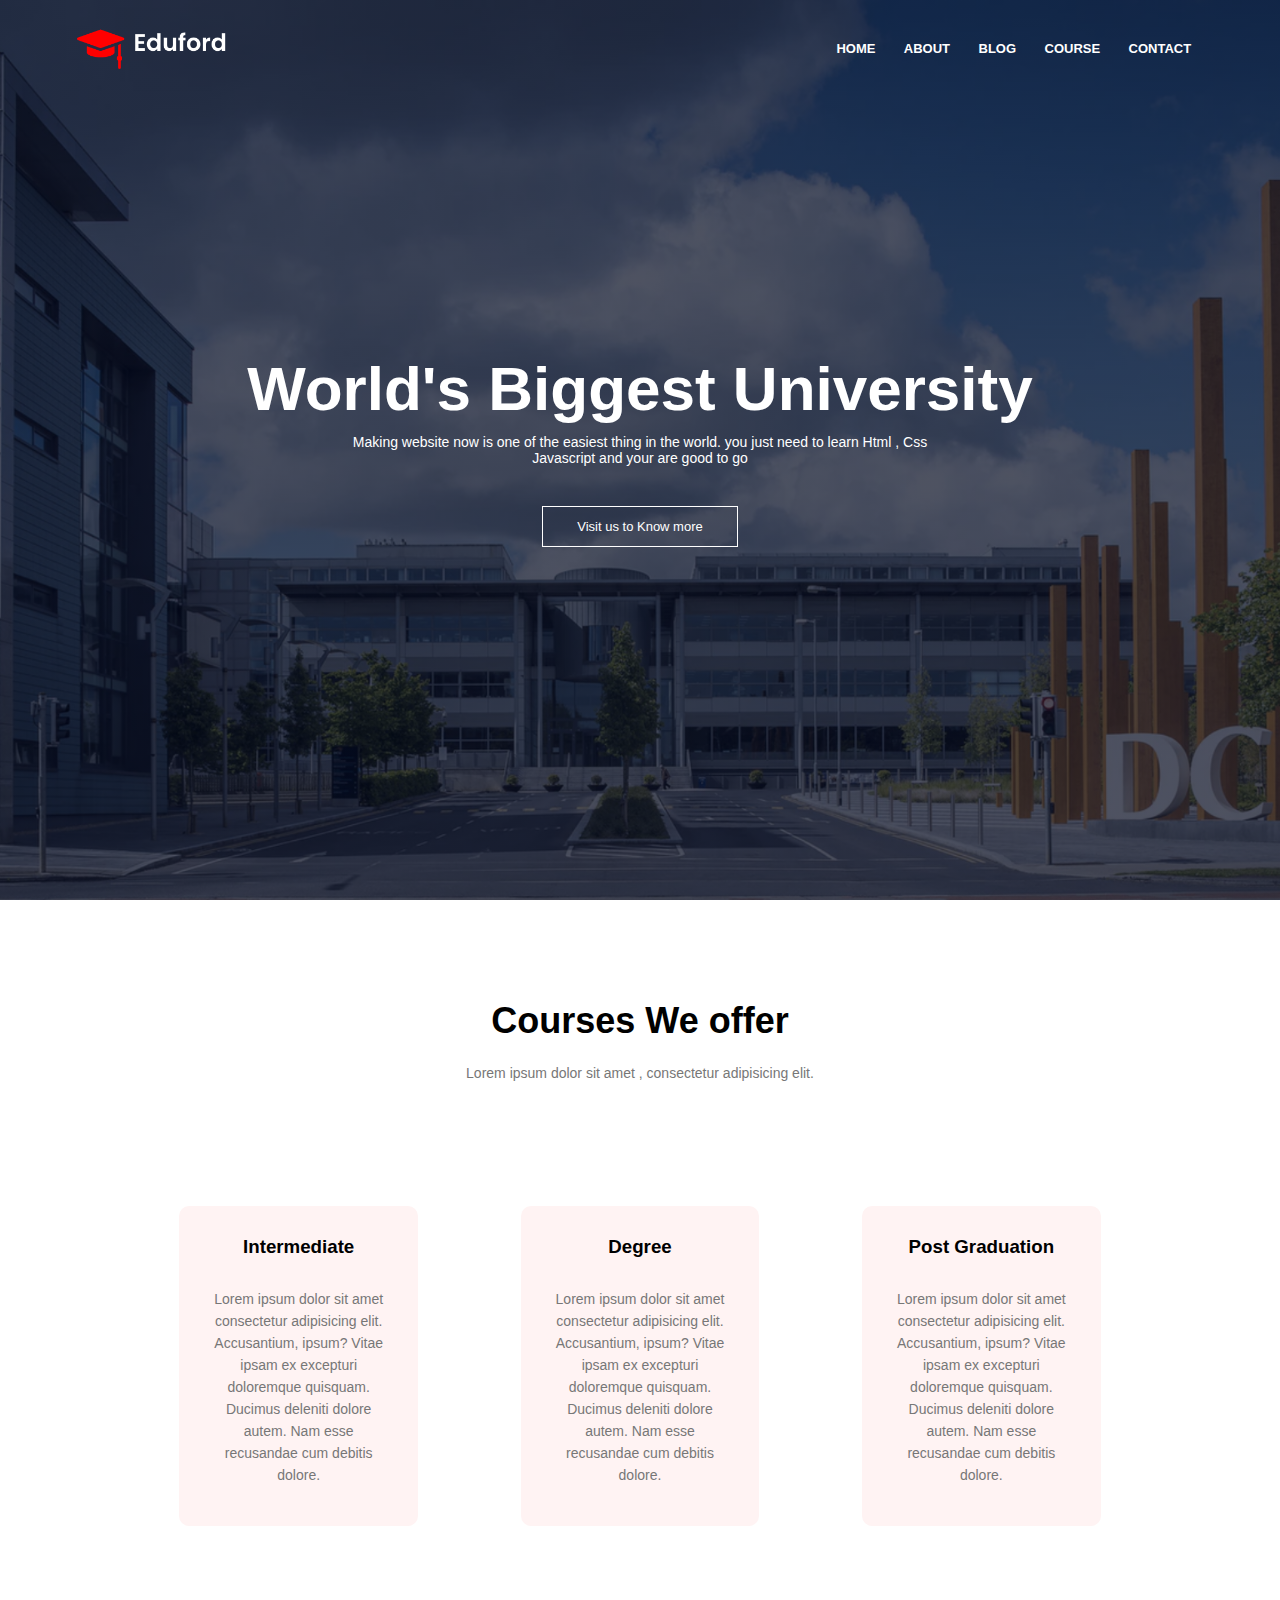
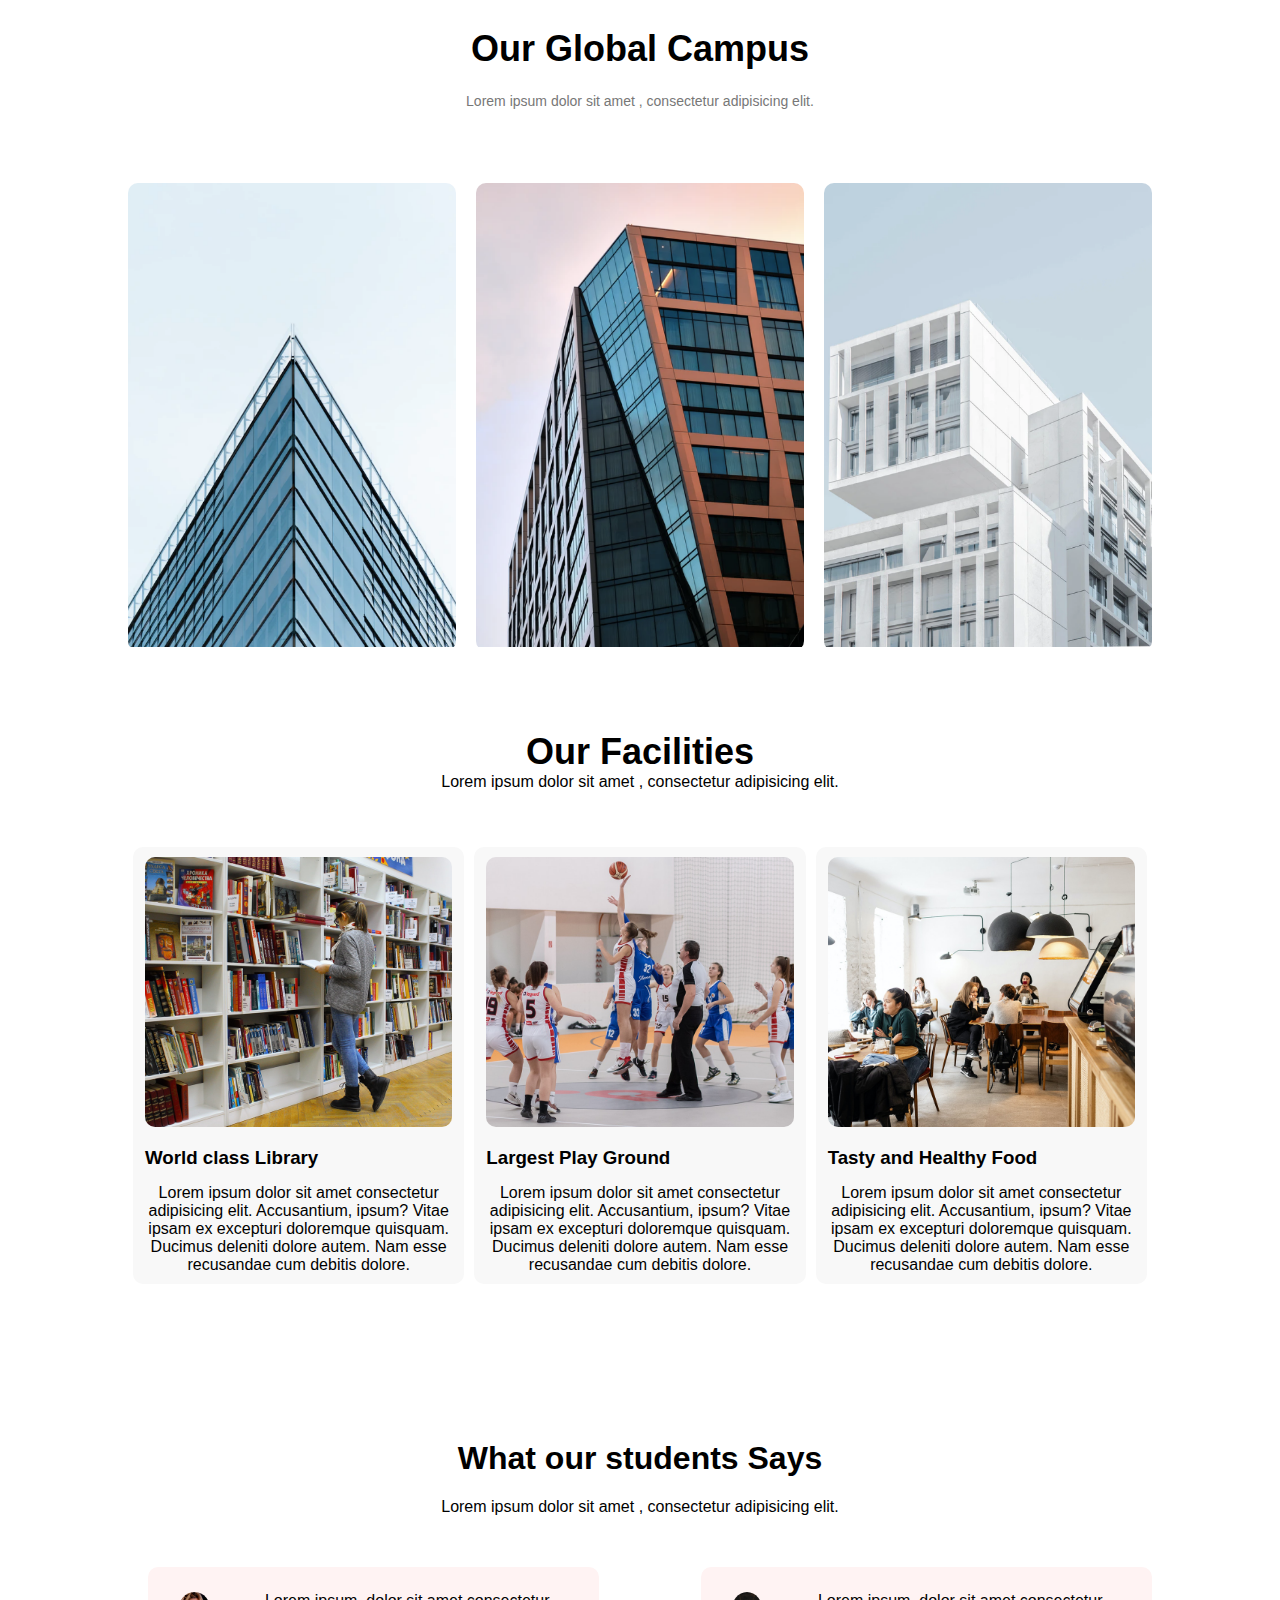
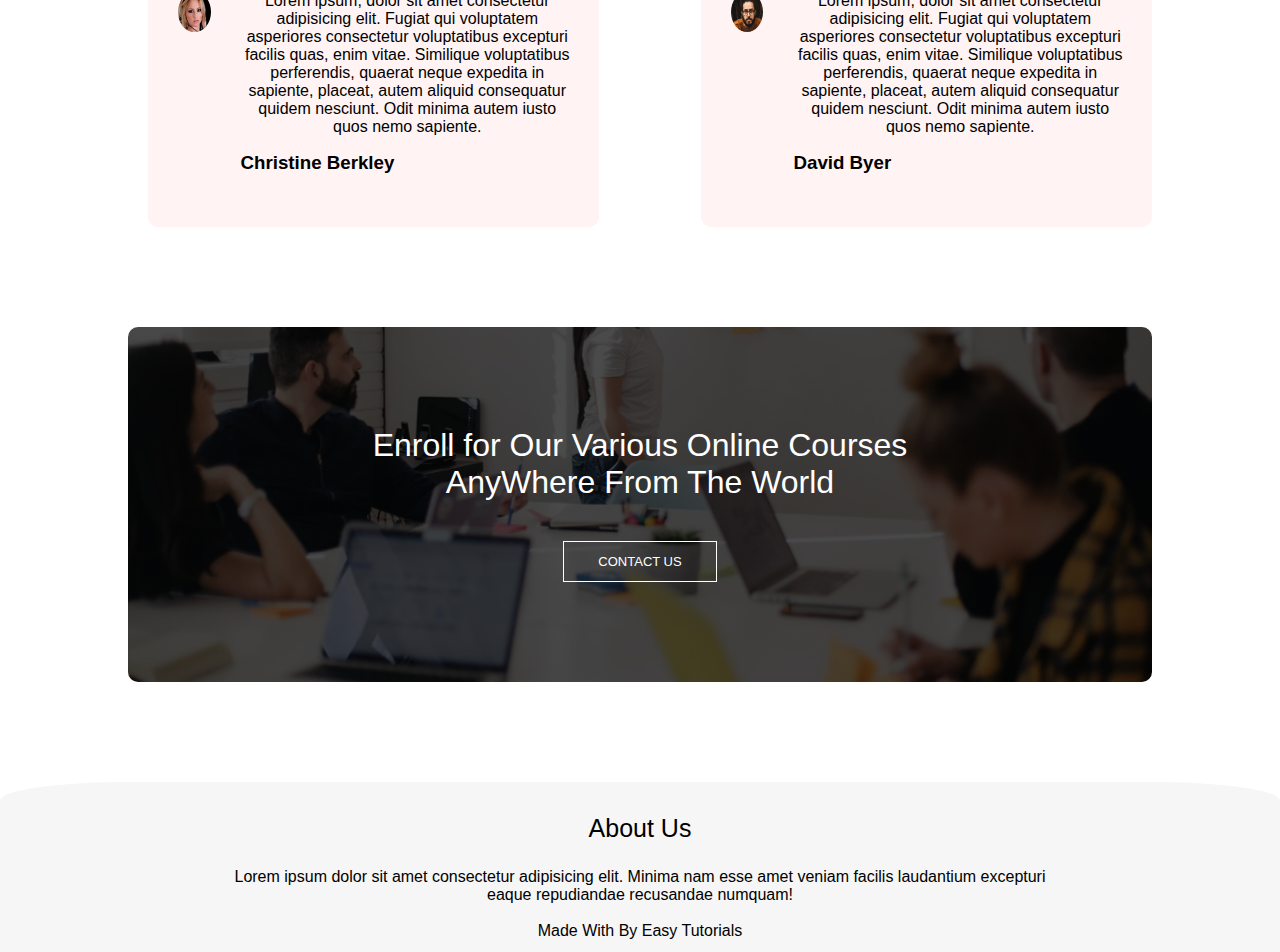
<file: index.html>
<!DOCTYPE html>
<html lang="en">

<head>
    <meta charset="UTF-8" />
    <meta name="viewport" content="width=device-width, initial-scale=1.0" />
    <title>home page</title>
    <link rel="stylesheet" href="style.css" />

    <!-- Google Fonts -->
    <link rel="preconnect" href="https://fonts.googleapis.com" />
    <link rel="preconnect" href="https://fonts.gstatic.com" crossorigin />
    <link rel="preconnect" href="https://fonts.googleapis.com" />
    <link rel="preconnect" href="https://fonts.gstatic.com" crossorigin />

    <!-- font awesome -->


    <link rel="stylesheet" href="https://cdnjs.cloudflare.com/ajax/libs/font-awesome/6.5.1/css/all.min.css" integrity="sha512-DTOQO9RWCH3ppGqcWaEA1BIZOC6xxalwEsw9c2QQeAIftl+Vegovlnee1c9QX4TctnWMn13TZye+giMm8e2LwA==" crossorigin="anonymous" referrerpolicy="no-referrer" />
</head>

<body>

    <!-- ------- Header ------- -->
    <section class="header">
        <nav>
            <a href="index.html"><img src="./images/logo.png" alt="logo" /></a>
            <div class="nav-links" id="navlinks">
                <i class="fa fa-times" onclick="hideMenu();"></i>

                <ul>
                    <li><a href="index.html" >HOME</a></li>
                    <li><a href="index2.html">ABOUT</a></li>
                    <li><a href="#blog">BLOG</a></li>
                    <li><a href="#course">COURSE</a></li>
                    <li><a href="#contact">CONTACT</a></li>
                </ul>
            </div>
            <i class="fa fa-bars" onclick="showMenu();"></i>
        </nav>

        <div class="text-box">
            <h1>World's Biggest University</h1>
            <p>
                Making website now is one of the easiest thing in the world.
                you just
                need to learn Html , Css <br />
                Javascript and your are good to go
            </p>
            <a href="index.html" class="hero-btn">Visit us to Know more</a>
        </div>
    </section>

    <!-- ------- COURSE ------- -->

    <section class="course" id="home">

        <h1>Courses We offer</h1>
        <p>Lorem ipsum dolor sit amet , consectetur adipisicing elit.</p>

        <div class="row">
            <div class="course-col">
                <h3>Intermediate</h3>
                <p>Lorem ipsum dolor sit amet consectetur adipisicing elit. Accusantium, ipsum? Vitae ipsam ex excepturi
                    doloremque quisquam. Ducimus deleniti dolore autem. Nam esse recusandae cum debitis dolore.</p>
            </div>
            <div class="course-col">
                <h3>Degree</h3>
                <p>Lorem ipsum dolor sit amet consectetur adipisicing elit. Accusantium, ipsum? Vitae ipsam ex excepturi
                    doloremque quisquam. Ducimus deleniti dolore autem. Nam esse recusandae cum debitis dolore.</p>
            </div>
            <div class="course-col">
                <h3>Post Graduation</h3>
                <p>Lorem ipsum dolor sit amet consectetur adipisicing elit. Accusantium, ipsum? Vitae ipsam ex excepturi
                    doloremque quisquam. Ducimus deleniti dolore autem. Nam esse recusandae cum debitis dolore.</p>
            </div>
        </div>

    </section>

    <!-- ------- Campus ------- -->

    <section class="campus" id="about">
        <h1>Our Global Campus</h1>
        <p>Lorem ipsum dolor sit amet , consectetur adipisicing elit.</p>

        <div class="row">
            <div class="campus-col">
                <img src="./images/london.png" alt="london">
                <div class="layer">
                    <h3>LONDON</h3>
                </div>

            </div>
            <div class="campus-col">
                <img src="./images/newyork.png" alt="london">
                <div class="layer">
                    <h3>NEW YORK</h3>
                </div>
            </div>
            <div class="campus-col">
                <img src="./images/washington.png" alt="london">
                <div class="layer">
                    <h3>WASHINGTON</h3>
                </div>
            </div>

        </div>

    </section>

    <!-- ------- facilities ------- -->

    <section class="facilities" id="blog">
        <h1>Our Facilities</h1>
        <span>Lorem ipsum dolor sit amet , consectetur adipisicing elit.</span>

        <div class="row">
            <div class="facilities-col box1 ">
                <img src="./images/library.png">
                <h3>World class Library</h3>
                <p>Lorem ipsum dolor sit amet consectetur adipisicing elit. Accusantium, ipsum? Vitae ipsam ex excepturi
                    doloremque quisquam. Ducimus deleniti dolore autem. Nam esse recusandae cum debitis dolore.</p>


            </div>
            <div class="facilities-col box2">
                <img src="./images/basketball.png">
                <h3>Largest Play Ground</h3>
                <p>Lorem ipsum dolor sit amet consectetur adipisicing elit. Accusantium, ipsum? Vitae ipsam ex excepturi
                    doloremque quisquam. Ducimus deleniti dolore autem. Nam esse recusandae cum debitis dolore.</p>


            </div>
            <div class="facilities-col box">
                <img src="./images/cafeteria.png">
                <h3>Tasty and Healthy Food</h3>
                <p>Lorem ipsum dolor sit amet consectetur adipisicing elit. Accusantium, ipsum? Vitae ipsam ex excepturi
                    doloremque quisquam. Ducimus deleniti dolore autem. Nam esse recusandae cum debitis dolore.</p>


            </div>
        </div>
    </section>

    <!-- ------- testimonials ------- -->

    <section class="testimonials" >
        <h1>What our students Says</h1>
        <span>Lorem ipsum dolor sit amet , consectetur adipisicing elit.</span>

        <div class="row">
            <div class="testimonial-col">
               
                    <img src="./images/user1.jpg">

                                <div>


                    <p>Lorem ipsum, dolor sit amet consectetur adipisicing elit. Fugiat qui voluptatem asperiores
                        consectetur voluptatibus excepturi facilis quas, enim vitae. Similique voluptatibus perferendis,
                        quaerat neque expedita in sapiente, placeat, autem aliquid consequatur quidem nesciunt. Odit
                        minima autem iusto quos nemo sapiente.
                    </p>

                                <h3>Christine Berkley</h3>
                                <i class="fa-solid fa-star" style="color: #ffd500;"></i>
                                <i class="fa-solid fa-star" style="color: #ffd500;"></i>
                                <i class="fa-solid fa-star" style="color: #ffd500;"></i>
                                <i class="fa-solid fa-star" style="color: #ffd500;"></i>
                                <i class="fa-regular fa-star" style="color: #ffd500;"></i>
                            </div>
                        </div>

                        <div class="testimonial-col">
                          
                                <img src="./images/user2.jpg">

                                        <div>
                    <p> Lorem ipsum, dolor sit amet consectetur adipisicing elit. Fugiat qui voluptatem asperiores
                        consectetur voluptatibus excepturi facilis quas, enim vitae. Similique voluptatibus perferendis,
                        quaerat neque expedita in sapiente, placeat, autem aliquid consequatur quidem nesciunt. Odit
                        minima autem iusto quos nemo sapiente.</p>
                    <h3>David Byer</h3>
                    <i class="fa-solid fa-star" style="color: #ffd500;"></i>
                    <i class="fa-solid fa-star" style="color: #ffd500;"></i>
                    <i class="fa-solid fa-star" style="color: #ffd500;"></i>
                    <i class="fa-solid fa-star" style="color: #ffd500;"></i>
                    <i class="fa-regular fa-star-half-stroke" style="color: #ffd500;"></i>
                </div>
            </div>
            


        </div>
    </section>

    <!--------- call To action --------->

    <section class="cta" id="course">
        <h1> 
            Enroll for Our Various Online Courses
            <br>
            AnyWhere From The World  
        </h1>

        <a href="" class="hero-btn"  >CONTACT US</a>
    </section>


    <!-- ------- Footer ------- -->

    <section class="footer" id="contact">
        <h4>About Us</h4>
    
      
        <p>Lorem ipsum dolor sit amet consectetur adipisicing elit. Minima nam esse amet veniam facilis laudantium excepturi <br>eaque repudiandae recusandae numquam!</p>
        <i class="fa-brands fa-facebook"></i>
        <i class="fa-brands fa-x-twitter"></i>
        <i class="fa-brands fa-instagram"></i>
        <i class="fa-brands fa-linkedin"></i>
<p>Made With <i class="fa-solid fa-heart" style="color: #ff0000;"></i> By Easy Tutorials</p>
    </section>


    <!-- ------- Javascript for screen/menu toggle ------- -->
    <script>
        var navlinks = document.getElementById("navlinks");

        function showMenu() {
            navlinks.style.right = "0px";
        }

        function hideMenu() {
            navlinks.style.right = "-200px";
        }


    </script>
</body>

</html>
</file>
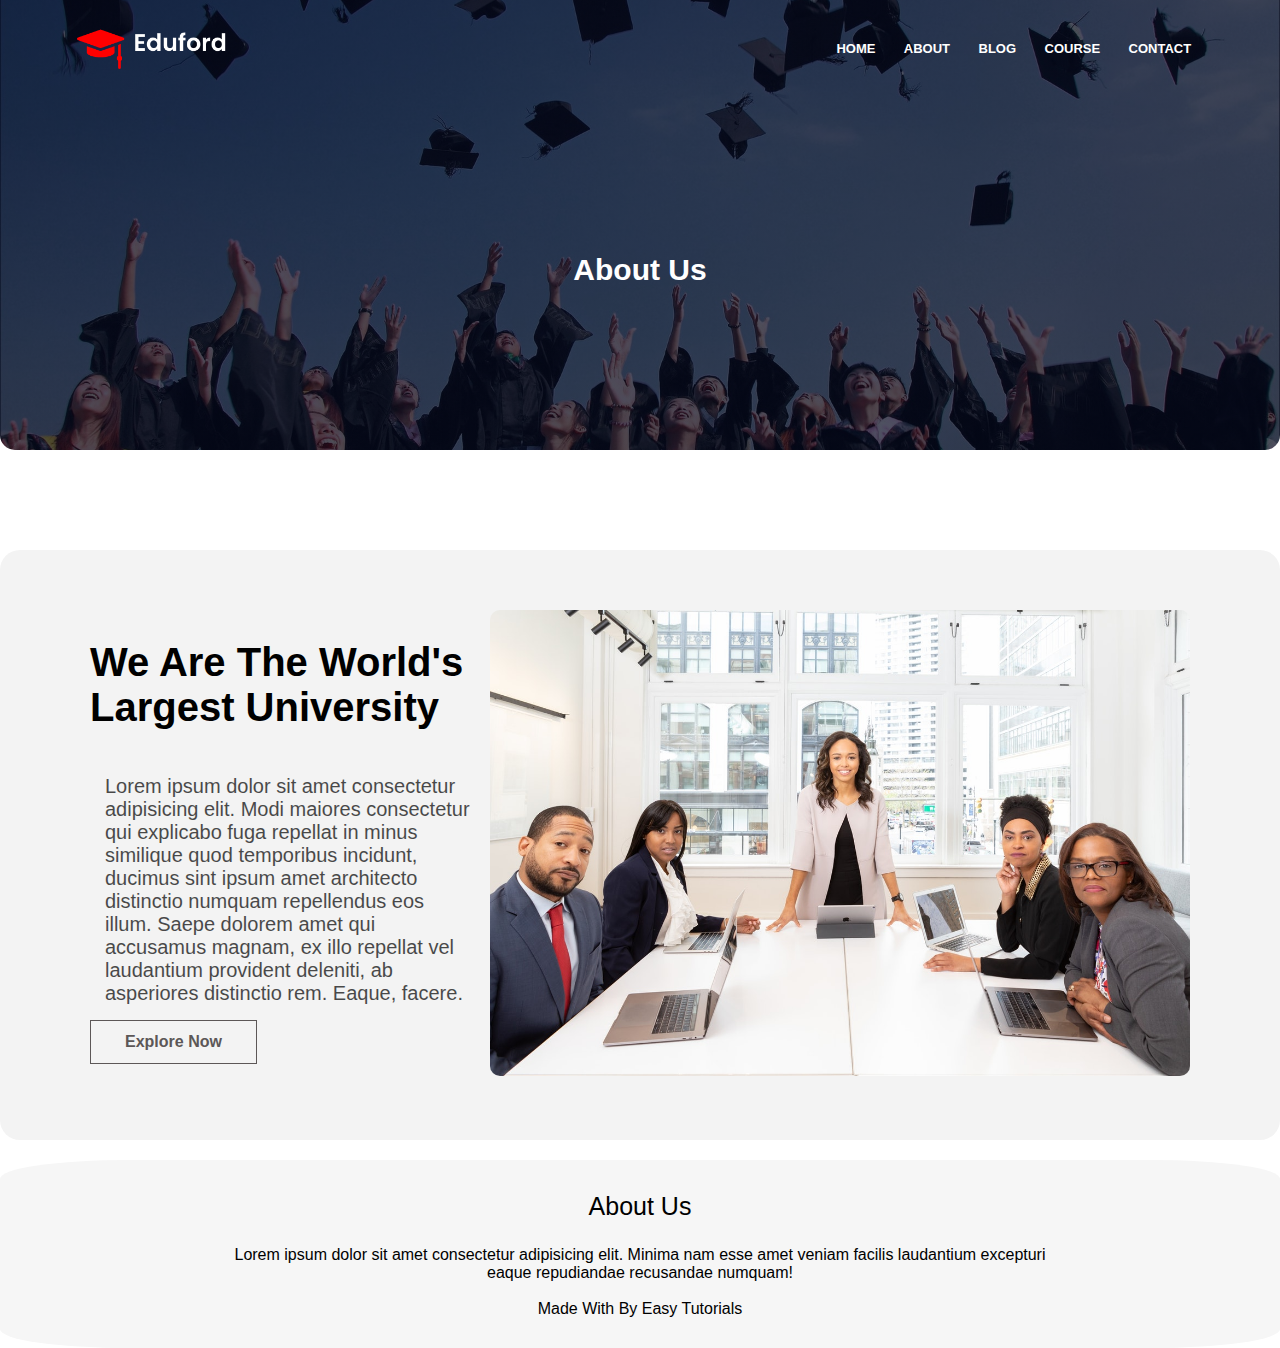
<file: index2.html>
<!DOCTYPE html>
<html lang="en">
<head>
    <meta charset="UTF-8">
    <meta name="viewport" content="width=device-width, initial-scale=1.0">
    <title>About</title>
    <link rel="stylesheet" href="style2.css">
      <!-- Google Fonts -->
      <link rel="preconnect" href="https://fonts.googleapis.com" />
      <link rel="preconnect" href="https://fonts.gstatic.com" crossorigin />
      <link rel="preconnect" href="https://fonts.googleapis.com" />
      <link rel="preconnect" href="https://fonts.gstatic.com" crossorigin />
  
      <!-- font awesome -->
  
  
      <link rel="stylesheet" href="https://cdnjs.cloudflare.com/ajax/libs/font-awesome/6.5.1/css/all.min.css" integrity="sha512-DTOQO9RWCH3ppGqcWaEA1BIZOC6xxalwEsw9c2QQeAIftl+Vegovlnee1c9QX4TctnWMn13TZye+giMm8e2LwA==" crossorigin="anonymous" referrerpolicy="no-referrer" />
  
</head>
<body>
    
        <!-- ------- Header ------- -->
        <section class="header">
            <nav>
                <a href="index.html"><img src="./images/logo.png" alt="logo" /></a>
                <div class="nav-links" id="navlinks">
                    <i class="fa fa-times" onclick="hideMenu();"></i>
    
                    <ul>
                        <li><a href="#home" >HOME</a></li>
                        <li><a href="#about">ABOUT</a></li>
                        <li><a href="#blog">BLOG</a></li>
                        <li><a href="#course">COURSE</a></li>
                        <li><a href="#contact">CONTACT</a></li>
                    </ul>
                </div>
                <i class="fa fa-bars" onclick="showMenu();"></i>
            </nav>
    
            <div class="text-box">
                <h1>About Us</h1>

            </div>
        </section>


        <!-- ------- About ------- -->

        <section class="about">
            <div class="p-box">
            <h1>We Are The World's Largest University</h1>
            <P>Lorem ipsum dolor sit amet consectetur adipisicing elit. Modi maiores consectetur qui explicabo fuga repellat in minus similique quod temporibus incidunt, ducimus sint ipsum amet architecto distinctio numquam repellendus eos illum.  Saepe dolorem amet qui accusamus magnam, ex illo repellat vel laudantium provident deleniti, ab asperiores distinctio rem. Eaque, facere.</P>
            <a href="" class="hero-btn"> Explore Now</a>
</div>

               <div class="img-box"> <img src="./images/about.jpg" alt="about"></div>
            
        </section>

    <!-- ------- Footer ------- -->

    <section class="footer" id="contact">
        <h4>About Us</h4>
    
      
        <p>Lorem ipsum dolor sit amet consectetur adipisicing elit. Minima nam esse amet veniam facilis laudantium excepturi <br>eaque repudiandae recusandae numquam!</p>
        <i class="fa-brands fa-facebook"></i>
        <i class="fa-brands fa-x-twitter"></i>
        <i class="fa-brands fa-instagram"></i>
        <i class="fa-brands fa-linkedin"></i>
<p>Made With <i class="fa-solid fa-heart" style="color: #ff0000;"></i> By Easy Tutorials</p>
    </section>
        <!-- ------- Javascript for screen/menu toggle ------- -->
        <script>
            var navlinks = document.getElementById("navlinks");
    
            function showMenu() {
                navlinks.style.right = "0px";
            }
    
            function hideMenu() {
                navlinks.style.right = "-200px";
            }
    
    
        </script>
</body>
</html>
</file>
<file: style.css>
* {
    padding: 0;
    margin: 0;
    font-family: 'Poppins', sans-serif;
    font-family: 'Roboto', sans-serif;
    box-sizing: border-box;
}

.header {

    min-height: 100vh;
    width: 100%;
    background-image: linear-gradient(rgba(4, 9, 30, .7), rgba(4, 9, 30, .7)),
        url("./images/banner.png");

    background-position: center;
    background-size: cover;
    position: relative;
}

nav {
    display: flex;
    padding: 2% 6%;
    justify-content: space-between;
    align-items: center;
}

.nav-links {
    display: inline-block;

}

img {
    width: 150px;
}

.nav-links ul li {
    list-style-type: none;
    display: inline-block;
    margin: 8px 12px;
    font-size: 13px;
    transition: .9s;
    position: relative;

}

.nav-links ul li a {
    text-decoration: none;
    color: #fff;
    font-weight: 600;
}

.nav-links ul li::after {
    content: '';
    height: 2px;
    width: 0%;
    background: #f44336;
    display: block;
    transition: .8s;
    margin: auto;
}

.nav-links ul li:hover::after {
    width: 100%;

}

.text-box {
    width: 90%;
    color: #fff;
    position: absolute;
    top: 50%;
    left: 50%;
    transform: translate(-50%, -50%);
    text-align: center;
}


.text-box h1 {
    font-size: 62px;
}


.text-box p {
    margin: 10px 0px 40px;
    font-size: 14px;
    color: #fff;
}

.hero-btn {
    text-decoration: none;
    display: inline-block;
    border: 1px solid #fff;
    padding: 12px 34px;
    font-size: 13px;
    position: relative;
    background: transparent;
    cursor: pointer;
    color: #fff;
    transition: 1s;
}

.hero-btn:hover {
    border: 1px solid #f44336;
    background-color: #f44336;
    transition: 1s;
    transform: scale(1.1);
}

nav .fa {
    display: none;

}

@media (max-width :700px) {


    .text-box h1 {
        font-size: 20px;
    }

    .nav-links ul li {
        display: block;
        margin: 15px;
    }

    .nav-links {
        position: absolute;
        background-color: #f44336;
        text-align: left;
        height: 100vh;
        width: 45%;
        top: 0;
        right: -200px;
        z-index: 2;
        transition: 1s ease-in-out;
        overflow: hidden;
    }

    .nav-links ul li a::after {
        content: '';
        height: 2px;
        width: 0%;
        background-color: #fff;
        display: block;
        transition: .1s;
        margin: auto;
    }

    .nav-links ul li a:hover::after {
        width: 100%;

    }

    nav .fa {
        display: block;
        font-size: 22px;
        cursor: pointer;
        margin: 10px;
        color: #fff;

    }

    .nav-links ul {
        padding: 30px;
        transition: 2s;
    }

}

.course {

    margin: auto;
    width: 80%;
    text-align: center;
    padding-top: 100px;

}

.course h1 {
    font-size: 36px;
    font-weight: 600;

}

.course p {

    font-size: 14px;
    font-weight: 400;
    line-height: 22px;
    padding: 20px;
    color: #777;

}

.row {
    display: flex;
    justify-content: space-between;
    margin-top: 5%;
}

.course-col {
    flex-basis: 31%;
    background-color: #fff3f3;
    border-radius: 10px;
    margin: 5%;
    padding: 20px 12px;
    transition: .7s;

}

h3 {
    text-align: center;
    font-weight: 600;
    margin: 10px 0px;
}

.course-col:hover {
    box-shadow: 0 0 20px 0px rgba(0, 0, 0, .2);
}

@media (max-width : 700px) {
    .row {
        /* display: flex; */
        flex-direction: column;
    }

    .course h1 {
        font-size: 30px;
        font-weight: 600;

    }


}

.campus {
    margin: auto;
    width: 80%;
    text-align: center;
    padding-top: 50px;
}

.campus h1 {
    font-size: 36px;
    font-weight: 600;
}

.campus p {
    font-size: 14px;
    font-weight: 400;
    line-height: 22px;
    padding: 20px;
    color: #777;
}

.campus-col {
    flex-basis: 32%;
    border-radius: 10px;
    margin-bottom: 30px;
    position: relative;
    overflow: hidden;

}

.campus-col img {
    width: 100%;
}

@media (max-width : 700px) {


    .campus h1 {
        font-size: 26px;
        font-weight: 600;
    }
}

.layer {
    background-color: transparent;
    width: 100%;
    height: 100%;
    position: absolute;
    top: 0;
    left: 0;
    transition: .5s;
}

.layer:hover {
    background-color: rgba(225, 32, 32, .7);
    transition: .5s;
}

.layer h3 {

    width: 100%;
    transform: translateX(-50%);
    position: absolute;
    color: #fff;
    font-weight: 500;
    font-size: 26px;
    bottom: 0;
    left: 50%;
    opacity: 0;
    transition: .5s;


}

.layer:hover h3 {
    opacity: 1;

    transition: .6;
    bottom: 49%;

}

.facilities {
    margin: auto;
    width: 80%;
    text-align: center;
    padding-top: 50px;
}


.facilities h1 {
    font-size: 36px;
    font-weight: 600;
}

.facilities p {

    padding: 0px;

}

.facilities-col {
    flex-basis: 44%;
    background-color: #f8f8f8;
    border-radius: 10px;
    margin: 5px;
    padding: 10px 12px;
    transition: .7s;
}

.facilities-col img {
    width: 100%;
    border-radius: 10px;
}



.facilities-col h3 {
    margin-top: 16px;
    margin-bottom: 15px;
    text-align: left;
}

.facilities-col:hover {
    box-shadow: 0 0 20px 0px rgba(0, 0, 0, .2);
}

/* ------ max screen width 700px */
@media (max-width : 700px) {


    .facilities h1 {
        margin-bottom: 2%;
        font-size: 20px;
        font-weight: 600;

    }


    .facilities span {
        padding: 0px;
        font-size: 15px;
        font-family: sans-serif;

    }

    .facilities img {
        max-width: 100%;
        padding: 0;
    }

    .box1 {
        margin-bottom: 10%;
    }

    .box2 {
        margin-bottom: 10%;
    }

    .box3 {
        margin-bottom: 10%;
    }

}

.testimonials {
    margin: auto;
    width: 80%;
    text-align: center;
    padding-top: 100px;

}

.testimonial-col {
    flex-basis: 44%;
    border-radius: 10px;
    margin-bottom: 5%;
    text-align: left;
    background: #fff3f3;
    padding: 25px;
    cursor: pointer;
    display: flex;
    justify-content: space-between;
    margin: auto 0% auto 2%;
    transition: .9s;
}


.testimonials h1 {
    text-align: center;
    margin-bottom: 2%;
    margin-top: 5%;
}

.testimonials p {

    text-align: center;
    margin-bottom: 5%;
}

.testimonial-col p {
    padding: 0x;


}


.testimonial-col h3 {
    margin-top: 15px;
    text-align: left;
    display: block;

}



.testimonial-col img {
    height: 40px;
    width: 8%;
    margin-left: 5px;
    margin-right: 30px;
    border-radius: 50%;
}

.testimonial-col:hover {
    box-shadow: 0 0 20px 0px rgba(0, 0, 0, .2);
    transition: .9s;
}

@media (max-width : 700px) {

    .testimonial {
        margin: auto;
        width: 80%;
        height: 60%;
        text-align: center;
        padding-top: 100px;

    }

     .testimonial-col {
        flex-basis: 44%;
        margin: auto;
        border-radius: 20px;
        width: 80%;
        height: 60%;
        margin-bottom: 5%;
        text-align: left;
        background: #fff3f3;
        padding: 25px;
        cursor: pointer;
        display: flex;
        flex-direction: column;

        transition: .7s;
    }

    .testimonial-col:hover {
        box-shadow: 0px 0px 20px 0px rgba(0, 0, 0, .2);
        transition: 2s;
    }

    .testimonial-col img {

        margin-left: 5px;
        margin-right: 30px;
        border-radius: 50%;
    }

    .testimonial-col p {

        width: 250px;


    }
}

    /* Responsive in 900px screen */
    /* pixel 7 */
    @media (max-width : 900px) {






        /* testimonial in 900px */



        .testimonial {
            margin: auto;
            width: 80%;
            height: 60%;
            text-align: center;
            padding-top: 100px;

        }

        * {

            margin: -1px;
        }

        .testimonial-col {
            flex-basis: 44%;
            margin: auto;
            border-radius: 20px;
            width: 78%;
            height: 60%;
            margin-bottom: 5%;
            text-align: left;
            background: #fff3f3;
            padding: 25px;
            cursor: pointer;
            display: flex;
            flex-direction: column;
            justify-content: space-between;
            transition: .7s;
        }

        .testimonial-col:hover {
            box-shadow: 0px 0px 20px 0px rgba(0, 0, 0, .2);
            transition: 2s;
        }

        .testimonial span {
            font-size: 14px;
            text-align: center;
            font-weight: 100;
            font-family: sans-serif;
        }

        .testimonial-col img {
            height: 40px;
            width: 17%;
            margin-left: 5px;
            margin-right: 30px;
            border-radius: 50%;
        }

        .testimonial-col p {
            padding: 15px;
            margin-top: 10px;
            width: 250px;
            text-align: left;
            margin-left: -27px;
            margin-right: 30px;
        }

        .testimonial-col h3 {
            margin-top: 15px;
            text-align: left;
            display: block;
            margin-left: -16px;
            font-family: cursive;

        }

    }





.testimonials .fa-solid {
    color: #ffd500;

}

    /* ------- call to action ------- */

    .cta {
        margin: 100px auto;
        width: 80%;
        padding: 100px 0;
        background-image: linear-gradient(rgba(0, 0, 0, 0.7), rgba(0, 0, 0, 0.7)),url("./images/banner2.jpg");
        background-position: center;
        background-size: cover;
        text-align: center;
        border-radius: 10px;

    }

    .cta h1 {
        color: #fff;
        font-weight: 400;
        margin-bottom: 40px;
        padding: 0;

    }

@media ( max-width: 700px) {
    
    
    .cta h1 {
font-size: 18px;
color: #fff;
font-weight: 400;
margin-bottom: 40px;
padding: 0;
    }

}


/* -- ------- Footer ------- -- */

.footer {
    width: 100%;
    text-align: center;
    padding: 30px 0;
    margin: auto ;
    background-color: #f6f6f6;
    border-radius: 10%;
    transition: .9s;
}

.footer:hover {
    
        box-shadow: 0 0 20px 0px rgba(0, 0, 0, .2);
        transition: .9s;
    
}

.footer h4 {
    font-weight: 400;
    font-size: 25px;
    margin-top: 2px;
    margin-bottom: 25px;

}

.footer .fa-brands {
    margin: 30px 6px;
}
</file>
<file: style2.css>
* {
    padding: 0;
    margin: 0;
    font-family: 'Poppins', sans-serif;
    font-family: 'Roboto', sans-serif;
    box-sizing: border-box;
}

.header {

    min-height: 50vh;
    width: 100%;
    background-image: linear-gradient(rgba(4, 9, 30, .7), rgba(4, 9, 30, .7)),
        url("./images/background.jpg");

    background-position: center;
    background-size: cover;
    position: relative;
    border-radius: 0px 0px 15px 15px;
}  



nav {
    display: flex;
    padding: 2% 6%;
    justify-content: space-between;
    align-items: center;
}

.nav-links {
    display: inline-block;

}

img {
    width: 150px;
}

.nav-links ul li {
    list-style-type: none;
    display: inline-block;
    margin: 8px 12px;
    font-size: 13px;
    transition: .9s;
    position: relative;

}

.nav-links ul li a {
    text-decoration: none;
    color: #fff;
    font-weight: 600;
}

.nav-links ul li::after {
    content: '';
    height: 2px;
    width: 0%;
    background: #f44336;
    display: block;
    transition: .8s;
    margin: auto;
}

.nav-links ul li:hover::after {
    width: 100%;

}

.text-box {
    width: 90%;
    color: #fff;
    position: absolute;
    top: 60%;
    left: 50%;
    transform: translate(-50%, -50%);
    text-align: center;
}


.text-box h1 {
    font-size: 30px;
}


.text-box p {
    margin: 10px 0px 40px;
    font-size: 14px;
    color: #fff;
}

.hero-btn {
    text-decoration: none;
    display: inline-block;
    border: 1px solid #5c5757;
    padding: 12px 34px;
    font-size: 13px;
    position: relative;
    background: transparent;
    cursor: pointer;
    color: #5c5757;
    transition: 1s;
    font-weight: 600;
}

.hero-btn:hover {
    border: 1px solid #f44336;
    background-color: #f44336;
    transition: 1s;
    transform: scale(1.1);
}

nav .fa {
    display: none;

}

@media (max-width :700px) {


    .text-box h1 {
        font-size: 20px;
    }

    .nav-links ul li {
        display: block;
        margin: 15px;
    }

    .nav-links {
        position: absolute;
        background-color: #f44336;
        text-align: left;
        height: 100vh;
        width: 45%;
        top: 0;
        right: -200px;
        z-index: 2;
        transition: 1s ease-in-out;
        overflow: hidden;
    }

    .nav-links ul li a::after {
        content: '';
        height: 2px;
        width: 0%;
        background-color: #fff;
        display: block;
        transition: .1s;
        margin: auto;
    }

    .nav-links ul li a:hover::after {
        width: 100%;

    }

    nav .fa {
        display: block;
        font-size: 22px;
        cursor: pointer;
        margin: 10px;
        color: #fff;
        transition: 1s;

    }



    .nav-links ul {
        padding: 30px;
        transition: 2s;
    }

}


.about {
    flex-basis: 44%;
    margin: 100px 0px 20px 0px;
    padding: 60px 90px;
    text-align: left;
    display: flex;
    justify-content: space-around;
    background-color: #f3f3f3;
    border-radius: 20px;
    transition: 1s;
}
.about:hover {
    
    box-shadow: 0 0 20px 0px rgba(0, 0, 0, .2);
    transition: .9s;

}

.about h1 {
    margin:30px 0px 30px 0px;
    font-size: 40px;
}

.about p {
    font-size: 20px;
    font-family: sans-serif;
    font-weight: 500;
    padding: 15px;
    text-align: left;
    opacity: .7;
}
.about img {
    width: 700px;
    border-radius: 10px;
    transition: 1s;
}
.about img:hover {
    
    box-shadow: 0 0 20px 0px rgba(0, 0, 0, .2);
    transition: .9s;

}

.about .hero-btn {
    font-size: 16px;

}


@media (max-width  : 700px) {
    .about {
        flex-basis: 44%;
        padding: 60px 5px;
        width: 100%;
        text-align: left;
        display: flex;
        flex-direction: column;
        background-color: #f3f3f3;
        border-radius: 20px;
        transition: 1s;

    }
    .about:hover {
        
        box-shadow: 0 0 20px 0px rgba(0, 0, 0, .2);
        transition: .9s;
    
    }
    
    .about h1 {
        margin:30px 0px 30px 0px;
        font-size: 20px;
    }
    
    .about p {
        font-size: 20px;
        font-family: sans-serif;
        font-weight: 500;
        padding: 15px;
        text-align: left;
        opacity: .7;
    }

    .p-box {
        transform: translateY(193px);
    }
    .about img {
        width: 100%;
        height: 100%;
        transform: translateY(-500px);
        background-position: center;
        background-size: cover;
        border-radius: 10px;
        transition: 1s;
    }
    .about img:hover {
        
        box-shadow: 0 0 20px 0px rgba(0, 0, 0, .2);
        transition: .9s;
    
    }
    
    .about .hero-btn {
        font-size: 16px;
    
    }
    .about a {
        align-items: center;
    }
}

@media (max-width  : 700px) {
    
}

/* -- ------- Footer ------- -- */

.footer {
    width: 100%;
    text-align: center;
    padding: 30px 0;
    margin: auto ;
    background-color: #f6f6f6;
    border-radius: 10%;
    transition: .9s;
}

.footer:hover {
    
        box-shadow: 0 0 20px 0px rgba(0, 0, 0, .2);
        transition: .9s;
    
}

.footer h4 {
    font-weight: 400;
    font-size: 25px;
    margin-top: 2px;
    margin-bottom: 25px;

}

.footer .fa-brands {
    margin: 30px 6px;
    transition: 1s;
}

.footer .fa-brands:hover {
    transform: scale(1.5);
    transition: 1s;
}
</file>
